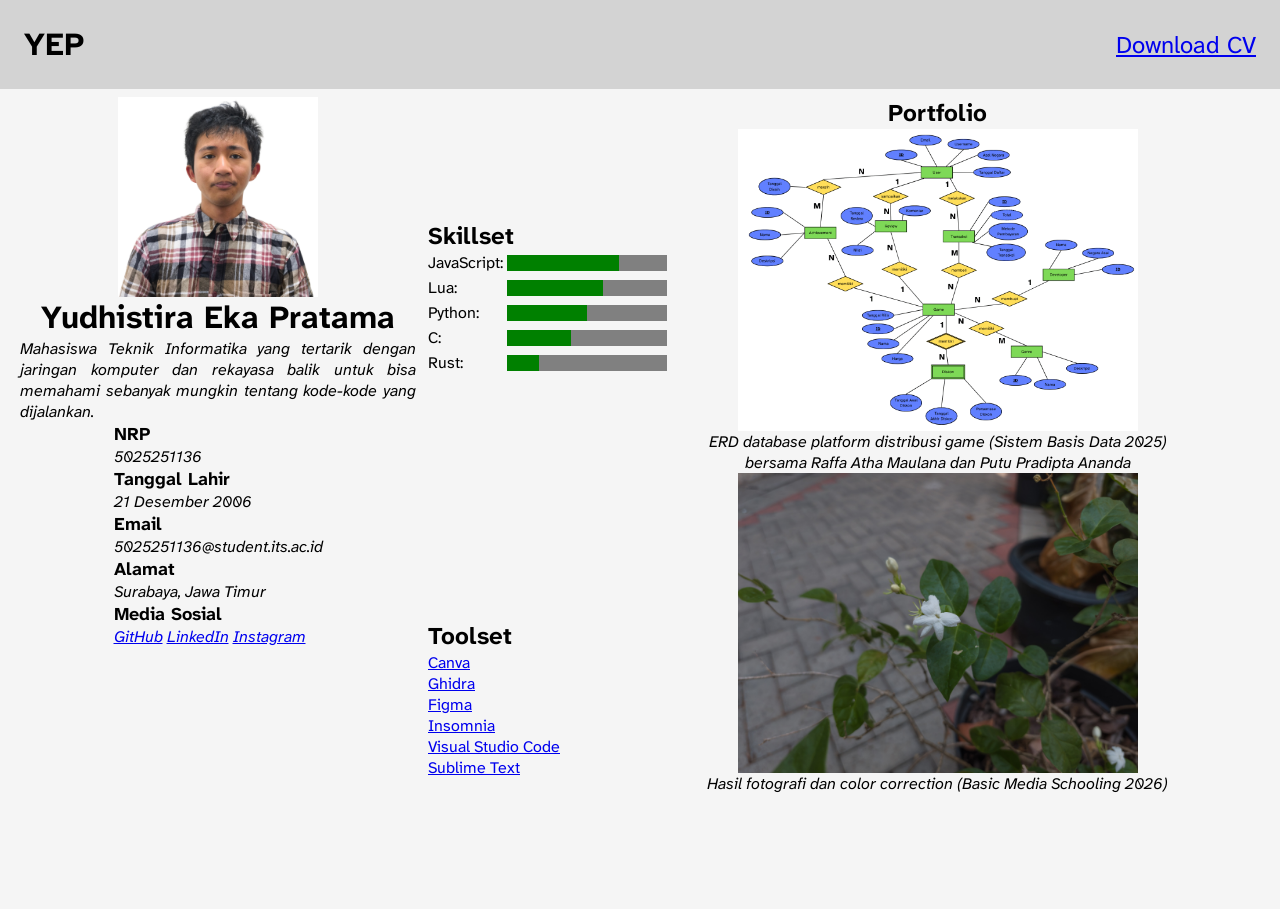
<file: week1/index.html>
<!doctype html>
<html lang="id">
  <head>
    <meta charset="UTF-8" />
    <meta name="viewport" content="width=device-width, initial-scale=1.0" />
    <style>
    @import url('https://fonts.googleapis.com/css2?family=Atkinson+Hyperlegible+Next:ital,wght@0,200..800;1,200..800&family=Iosevka+Charon:ital,wght@0,300;0,400;0,500;0,700;1,300;1,400;1,500;1,700&display=swap');
    </style>
    <title>Portfolio Yudhit</title>
    <link rel="stylesheet" href="style.css">
  </head>
  <body>
    <nav class="navbar">
      <h1 class="logo">YEP</h1>
      <div class="nav-links">
        <a href="https://drive.google.com/file/d/1E0AyHYT4zVEIWOgiyfenYjt1VJEv4OD5/view">Download CV</a>
      </div>
    </nav>
    <div class="main-container">
      <div class="profile">
        <img src="pasfoto.png" width="200">
        <h1>Yudhistira Eka Pratama</h1>
        <i class="tagline">Mahasiswa Teknik Informatika yang tertarik dengan jaringan komputer dan rekayasa balik untuk bisa memahami sebanyak mungkin tentang kode-kode yang dijalankan.</i>
        <div class="desc-container">
            <p class="desc-key">NRP</p>
            <p class="desc-value">5025251136</p>
            <p class="desc-key">Tanggal Lahir</p>
            <p class="desc-value">21 Desember 2006</p>
            <p class="desc-key">Email</p>
            <p class="desc-value">5025251136@student.its.ac.id</p>
            <p class="desc-key">Alamat</p>
            <p class="desc-value">Surabaya, Jawa Timur</p>
            <p class="desc-key">Media Sosial</p>
            <div class="desc-value">
                <a href="https://github.com/Yep-Py">GitHub</a>
                <a href="https://www.linkedin.com/in/yudhistira-eka-pratama-982223378/">LinkedIn</a>
                <a href="https://www.instagram.com/yudhit_e_p/">Instagram</a>
            </div>
        </div>
      </div>
      <div class="sets-container">
        <div class="skillset-container">
            <h2>Skillset</h2>
            <div class="skillset-progress-container">
                <p>JavaScript: </p>
                <progress value="70" max="100">70%</progress>
                <p>Lua: </p>
                <progress value="60" max="100">60%</progress>
                <p>Python: </p>
                <progress value="50" max="100">50%</progress>
                <p>C: </p>
                <progress value="40" max="100">40%</progress>
                <p>Rust: </p>
                <progress value="20" max="100">20%</progress>
            </div>
        </div>
        <div class="toolset-container">
            <h2>Toolset</h2>
            <a href="https://www.canva.com/">Canva</a>
            <a href="https://github.com/nationalsecurityagency/ghidra">Ghidra</a>
            <a href="https://www.figma.com/">Figma</a>
            <a href="https://insomnia.rest/">Insomnia</a>
            <a href="https://code.visualstudio.com/">Visual Studio Code</a>
            <a href="https://www.sublimetext.com/">Sublime Text</a>
        </div>
      </div>
      <div class="portfolio-container">
        <h2>Portfolio</h2>
        <div class="portfolio-item">
            <img src="sbd_erd.png" width="400">
            <i>ERD database platform distribusi game (Sistem Basis Data 2025)</i>
            <i>bersama Raffa Atha Maulana dan Putu Pradipta Ananda</i>
        </div>
        <div class="portfolio-item">
            <img src="bms_fotografi.jpg" width="400">
            <i>Hasil fotografi dan color correction (Basic Media Schooling 2026)</i>
        </div>
      </div>
    </div>
  </body>
</html>
</file>
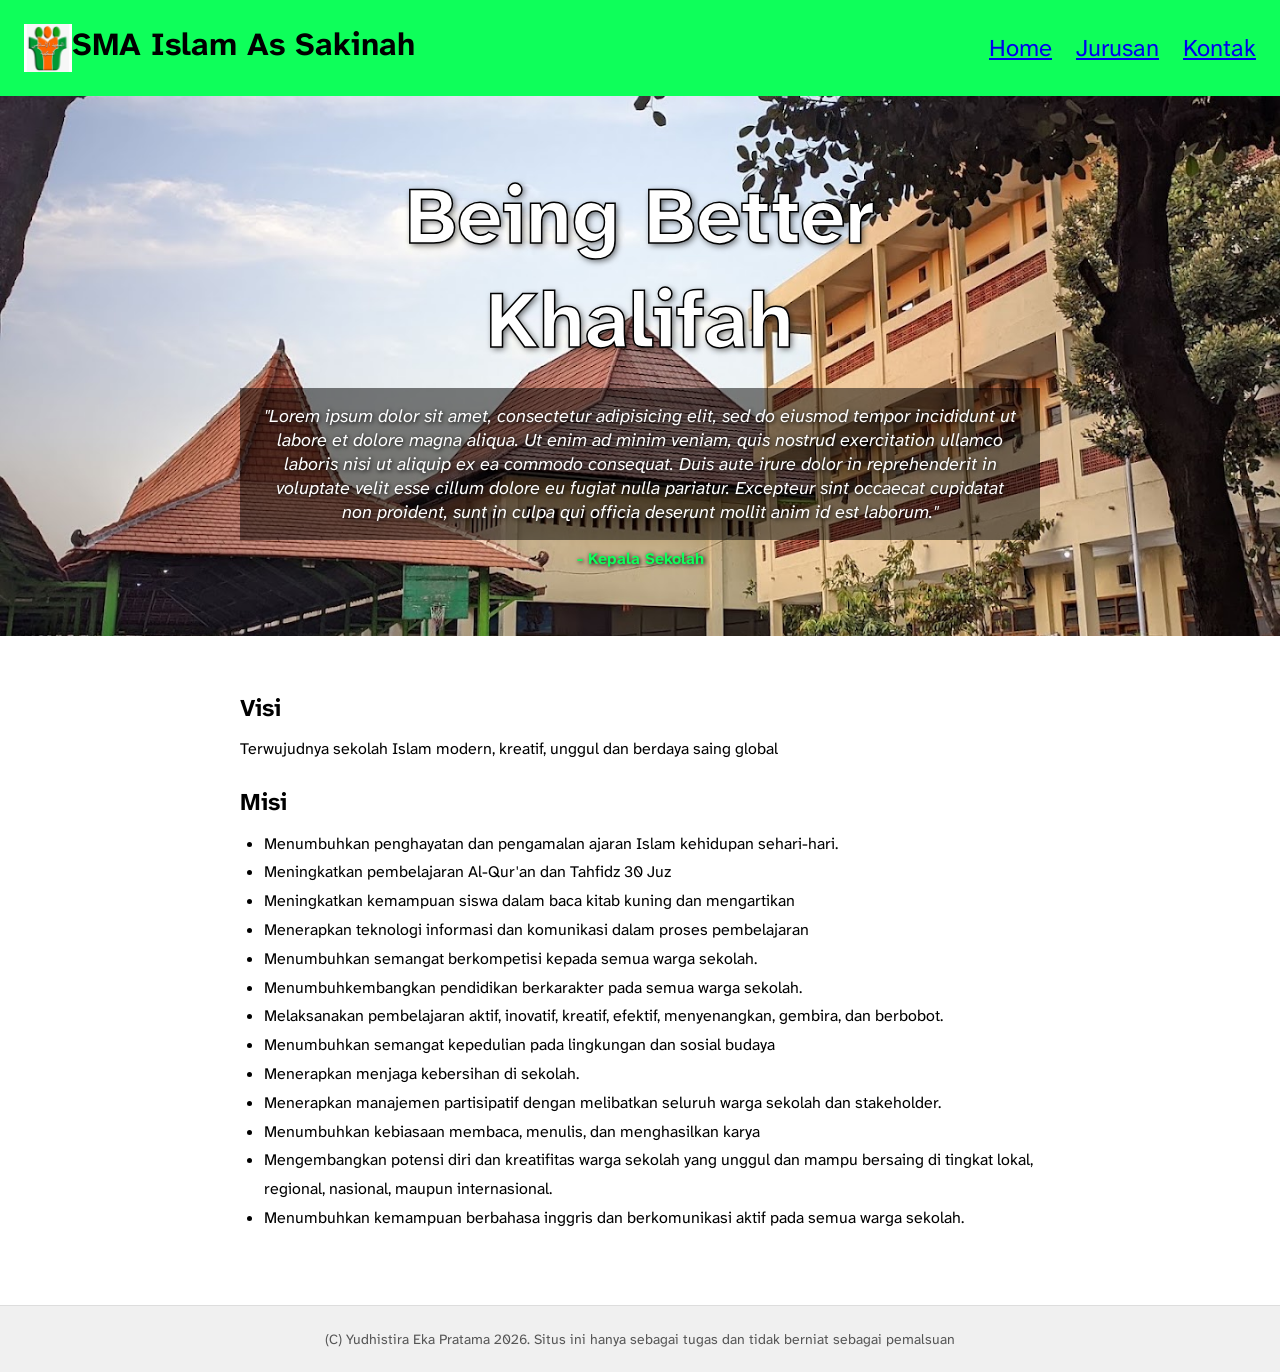
<file: week2/index.html>
<!doctype html>
<html lang="id">
  <head>
    <meta charset="UTF-8" />
    <meta name="viewport" content="width=device-width, initial-scale=1.0" />
    <link rel="stylesheet" href="css/style.css">
    <style>
      .hero {
        background-image: url('media/background.jpg');
        background-size: cover;
        background-position: center;
      }

      .hero-text {
        text-align: center;
        max-width: 800px;
        padding: 20px;
      }

      .hero-title {
        color: white;
        -webkit-text-stroke: 1.5px black;
        text-shadow: 2px 2px 6px rgba(0, 0, 0, 0.6);
      }

      .hero-greeting {
        color: white;
        font-size: 18px;
        font-style: italic;
        text-shadow: 1px 1px 4px black;
        margin-top: 16px;
        background-color: rgba(0, 0, 0, 0.5);
        padding: 16px 20px;
      }

      .hero-author {
        color: #0eff5a;
        font-weight: bold;
        font-size: 16px;
        text-shadow: 1px 1px 4px black;
        margin-top: 8px;
      }

      .container {
        padding: 32px 24px;
        max-width: 800px;
        margin: 0 auto;
      }

      .visi-misi h2 {
        margin-top: 24px;
        margin-bottom: 12px;
      }

      .visi-misi p {
        line-height: 1.6;
        margin-bottom: 24px;
      }

      .visi-misi ul {
        padding-left: 24px;
        line-height: 1.8;
      }
    </style>
    <title>SMA Islam As Sakinah</title>
  </head>
  <body>
    <nav class="navbar">
      <div class="nav-logo">
        <img width="48" src="media/logo.jpg"/>
        <h1 class="logo">SMA Islam As Sakinah</h1>
      </div>
      <div class="nav-links">
        <a href="index.html">Home</a>
        <a href="jurusan.html">Jurusan</a>
        <a href="kontak.html">Kontak</a>
      </div>
    </nav>
    <div class="hero">
      <div class="hero-text">
        <h1 class="hero-title">Being Better Khalifah</h1>
        <p class="hero-greeting">"Lorem ipsum dolor sit amet, consectetur adipisicing elit, sed do eiusmod tempor incididunt ut labore et dolore magna aliqua. Ut enim ad minim veniam, quis nostrud exercitation ullamco laboris nisi ut aliquip ex ea commodo consequat. Duis aute irure dolor in reprehenderit in voluptate velit esse cillum dolore eu fugiat nulla pariatur. Excepteur sint occaecat cupidatat non proident, sunt in culpa qui officia deserunt mollit anim id est laborum."</p>
        <p class="hero-author">- Kepala Sekolah</p>
      </div>
    </div>
    <div class="container">
      <section class="visi-misi">
        <h2>Visi</h2>
        <p>Terwujudnya sekolah Islam modern, kreatif, unggul dan berdaya saing global</p>

        <h2>Misi</h2>
        <ul>
          <li>Menumbuhkan penghayatan dan pengamalan ajaran Islam kehidupan sehari-hari.</li>
          <li>Meningkatkan pembelajaran Al-Qur'an dan Tahfidz 30 Juz</li>
          <li>Meningkatkan kemampuan siswa dalam baca kitab kuning dan mengartikan</li>
          <li>Menerapkan teknologi informasi dan komunikasi dalam proses pembelajaran</li>
          <li>Menumbuhkan semangat berkompetisi kepada semua warga sekolah.</li>
          <li>Menumbuhkembangkan pendidikan berkarakter pada semua warga sekolah.</li>
          <li>Melaksanakan pembelajaran aktif, inovatif, kreatif, efektif, menyenangkan, gembira, dan berbobot.</li>
          <li>Menumbuhkan semangat kepedulian pada lingkungan dan sosial budaya</li>
          <li>Menerapkan menjaga kebersihan di sekolah.</li>
          <li>Menerapkan manajemen partisipatif dengan melibatkan seluruh warga sekolah dan stakeholder.</li>
          <li>Menumbuhkan kebiasaan membaca, menulis, dan menghasilkan karya</li>
          <li>Mengembangkan potensi diri dan kreatifitas warga sekolah yang unggul dan mampu bersaing di tingkat lokal, regional, nasional, maupun internasional.</li>
          <li>Menumbuhkan kemampuan berbahasa inggris dan berkomunikasi aktif pada semua warga sekolah.</li>
        </ul>
      </section>
    </div>
    <footer>
      <p>(C) Yudhistira Eka Pratama 2026. Situs ini hanya sebagai tugas dan tidak berniat sebagai pemalsuan</p>
    </footer>
  </body>
</html>
</file>
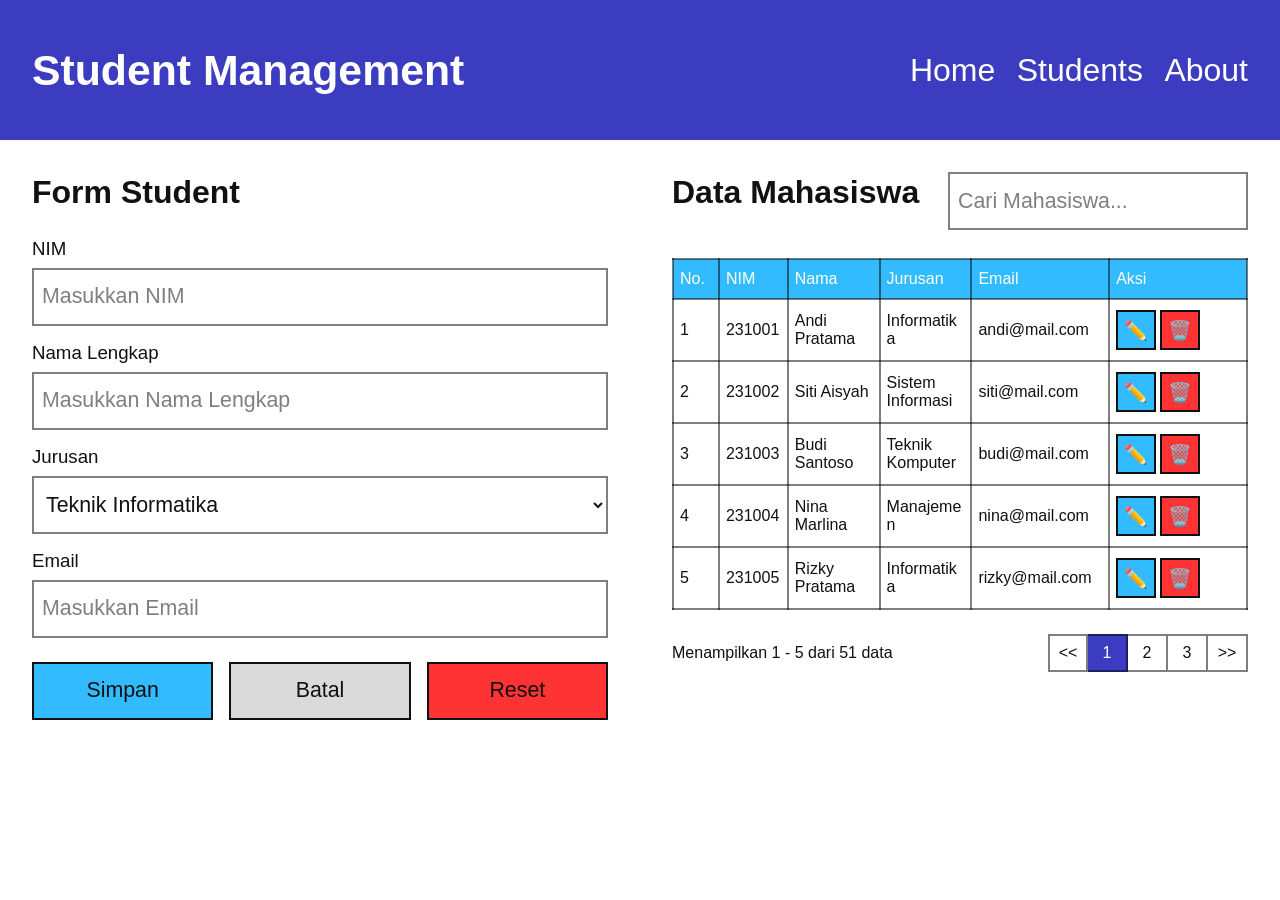
<file: week5/index.html>
<!doctype html>
<html lang="id">
  <head>
    <meta charset="utf-8" />
    <meta name="viewport" content="width=device-width, initial-scale=1" />
    <meta name="theme-color" content="#3c3cc0" />
    <title>Student Management</title>
    <link rel="stylesheet" href="styles.css" />
  </head>
  <body>
    <header class="site-header">
      <a class="brand" href="#home">Student Management</a>
      <nav>
        <a href="#home">Home</a>
        <a href="#students">Students</a>
        <a href="#about">About</a>
      </nav>
    </header>

    <main class="workspace" id="home">
      <section class="student-form">
        <h1 id="form-title">Form Student</h1>
        <form action="#students" method="get">
          <label>
            <span>NIM</span>
            <input name="nim" placeholder="Masukkan NIM" />
          </label>
          <label>
            <span>Nama Lengkap</span>
            <input name="nama" placeholder="Masukkan Nama Lengkap" />
          </label>
          <label>
            <span>Jurusan</span>
            <select name="jurusan">
              <option>Teknik Informatika</option>
              <option>Sistem Informasi</option>
              <option>Teknik Komputer</option>
              <option>Manajemen</option>
            </select>
          </label>
          <label>
            <span>Email</span>
            <input name="email" type="email" placeholder="Masukkan Email" />
          </label>
          <div class="form-actions">
            <button class="button button-save" type="submit">Simpan</button>
            <button class="button button-cancel" type="reset">Batal</button>
            <button class="button button-reset" type="reset">Reset</button>
          </div>
        </form>
      </section>

      <section class="student-list" id="students">
        <div class="list-heading">
          <h2 id="list-title">Data Mahasiswa</h2>
          <input class="search" type="search" placeholder="Cari Mahasiswa..." />
        </div>
        <div class="table-scroll">
          <table>
            <thead>
              <tr><th>No.</th><th>NIM</th><th>Nama</th><th>Jurusan</th><th>Email</th><th>Aksi</th></tr>
            </thead>
            <tbody>
              <tr><td>1</td><td>231001</td><td>Andi Pratama</td><td>Informatika</td><td>andi@mail.com</td><td class="actions"><button>✏️</button><button>🗑️</button></td></tr>
              <tr><td>2</td><td>231002</td><td>Siti Aisyah</td><td>Sistem Informasi</td><td>siti@mail.com</td><td class="actions"><button>✏️</button><button>🗑️</button></td></tr>
              <tr><td>3</td><td>231003</td><td>Budi Santoso</td><td>Teknik Komputer</td><td>budi@mail.com</td><td class="actions"><button>✏️</button><button>🗑️</button></td></tr>
              <tr><td>4</td><td>231004</td><td>Nina Marlina</td><td>Manajemen</td><td>nina@mail.com</td><td class="actions"><button>✏️</button><button>🗑️</button></td></tr>
              <tr><td>5</td><td>231005</td><td>Rizky Pratama</td><td>Informatika</td><td>rizky@mail.com</td><td class="actions"><button>✏️</button><button>🗑️</button></td></tr>
            </tbody>
          </table>
        </div>
        <div class="pagination">
          <p>Menampilkan 1 - 5 dari 51 data</p>
          <nav>
            <a href="#students">&lt;&lt;</a>
            <a class="current" href="#students">1</a>
            <a href="#students">2</a>
            <a href="#students">3</a>
            <a href="#students">&gt;&gt;</a>
          </nav>
        </div>
      </section>
    </main>
  </body>
</html>
</file>
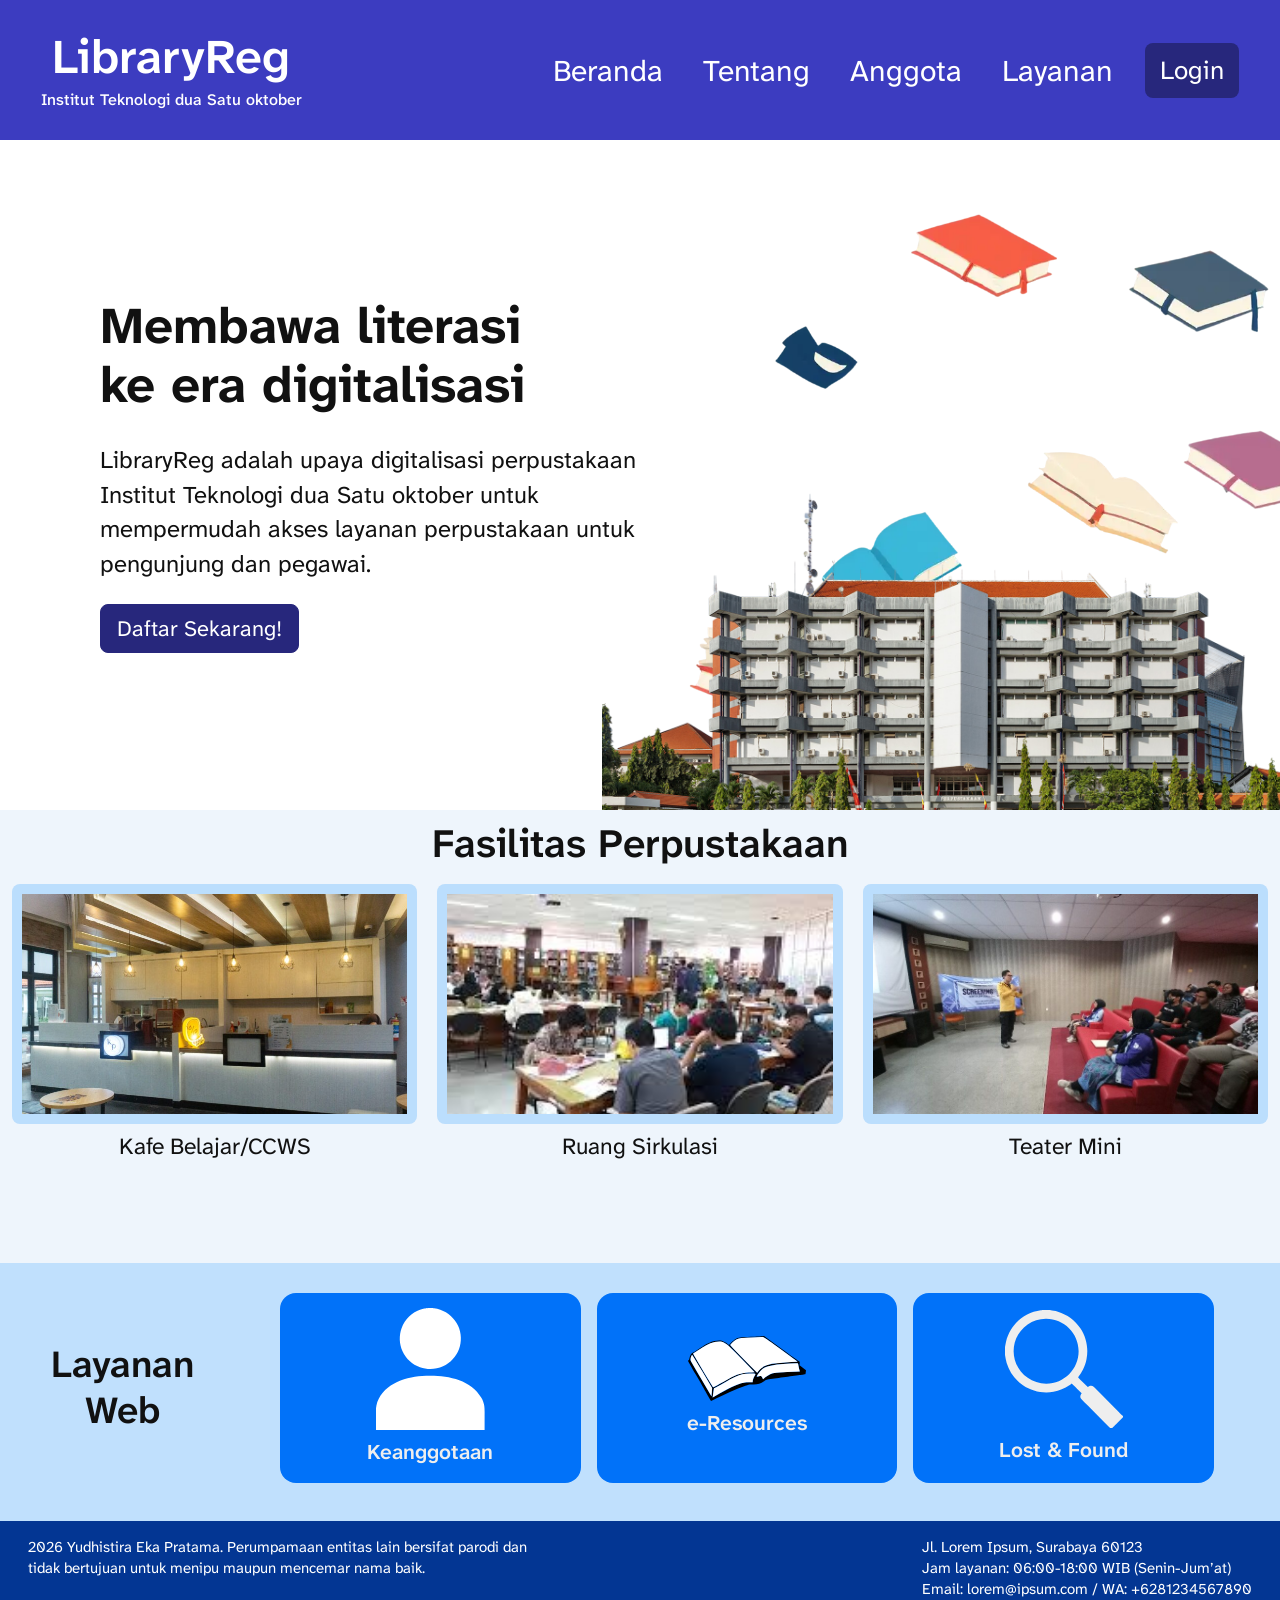
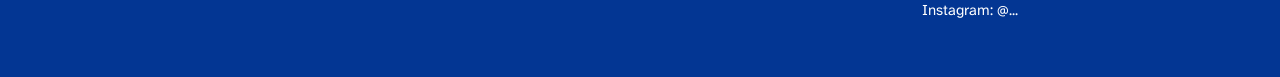
<file: week8/index.html>
<!doctype html>
<html lang="id">
  <head>
    <meta charset="utf-8">
    <meta name="viewport" content="width=device-width, initial-scale=1">
    <title>LibraryReg</title>
    <link rel="preconnect" href="https://fonts.googleapis.com">
    <link rel="preconnect" href="https://fonts.gstatic.com" crossorigin>
    <link href="https://fonts.googleapis.com/css2?family=Atkinson+Hyperlegible+Next:wght@400;500;600;700&display=swap" rel="stylesheet">
    <link href="https://cdn.jsdelivr.net/npm/bootstrap@5.3.3/dist/css/bootstrap.min.css" rel="stylesheet">
    <link href="styles.css" rel="stylesheet">
  </head>
  <body>
    <header class="site-header">
      <nav class="navbar navbar-expand-lg navbar-dark container-fluid site-nav">
        <a class="navbar-brand brand" href="index.html">
          <span>LibraryReg</span>
          <small>Institut Teknologi dua Satu oktober</small>
        </a>
        <button
          class="navbar-toggler"
          type="button"
          data-bs-toggle="collapse"
          data-bs-target="#mainNav"
        >
          <span class="navbar-toggler-icon"></span>
        </button>
        <div class="collapse navbar-collapse justify-content-end" id="mainNav">
          <div class="navbar-nav align-items-lg-center gap-lg-4">
            <a class="nav-link" href="index.html">Beranda</a>
            <a class="nav-link" href="#tentang">Tentang</a>
            <a class="nav-link" href="membership.html">Anggota</a>
            <a class="nav-link" href="#layanan">Layanan</a>
            <a class="btn btn-login" href="login.html">Login</a>
          </div>
        </div>
      </nav>
    </header>

    <main>
      <section class="hero" id="tentang">
        <img class="hero-books" src="assets/hero-books.png">
        <div class="hero-copy">
          <h1>
            Membawa literasi<br class="d-none d-md-block">
            ke era digitalisasi
          </h1>
          <p>
            LibraryReg adalah upaya digitalisasi perpustakaan Institut Teknologi dua Satu oktober
            untuk mempermudah akses layanan perpustakaan untuk pengunjung dan pegawai.
          </p>
          <a class="btn btn-primary-deep" href="register.html">Daftar Sekarang!</a>
        </div>
        <img class="hero-library" src="assets/hero-library.png">
      </section>

      <section class="facilities-section">
        <div class="container-fluid content-width">
          <h2 id="facilities-title">Fasilitas Perpustakaan</h2>
          <div class="row g-3 facility-row">
            <div class="col-md-4">
              <figure class="facility-card">
                <img src="assets/facility-cafe.png">
                <figcaption>Kafe Belajar/CCWS</figcaption>
              </figure>
            </div>
            <div class="col-md-4">
              <figure class="facility-card">
                <img src="assets/facility-circulation.png">
                <figcaption>Ruang Sirkulasi</figcaption>
              </figure>
            </div>
            <div class="col-md-4">
              <figure class="facility-card">
                <img src="assets/facility-theater.png">
                <figcaption>Teater Mini</figcaption>
              </figure>
            </div>
          </div>
        </div>
      </section>

      <section class="services-section" id="layanan">
        <div class="container-fluid content-width services-layout">
          <h2 id="services-title">
            Layanan<br>
            Web
          </h2>
          <div class="row g-3 service-cards">
            <div class="col-4">
              <a class="service-card" href="membership.html">
                <img src="assets/icon-membership.svg">
                <span>Keanggotaan</span>
              </a>
            </div>
            <div class="col-4">
              <a class="service-card" href="#layanan">
                <img src="assets/icon-eresources.svg">
                <span>e-Resources</span>
              </a>
            </div>
            <div class="col-4">
              <a class="service-card" href="#layanan">
                <img src="assets/icon-lost-found.svg">
                <span>Lost &amp; Found</span>
              </a>
            </div>
          </div>
        </div>
      </section>
    </main>

    <footer class="site-footer">
      <div class="container-fluid footer-content">
        <p>
          2026 Yudhistira Eka Pratama. Perumpamaan entitas lain bersifat parodi dan tidak bertujuan
          untuk menipu maupun mencemar nama baik.
        </p>
        <address>
          Jl. Lorem Ipsum, Surabaya 60123<br>
          Jam layanan: 06:00-18:00 WIB (Senin-Jum’at)<br>
          Email: lorem@ipsum.com / WA: +6281234567890<br>
          Instagram: @...
        </address>
      </div>
    </footer>

    <script src="https://cdn.jsdelivr.net/npm/bootstrap@5.3.3/dist/js/bootstrap.bundle.min.js"></script>
  </body>
</html>
</file>
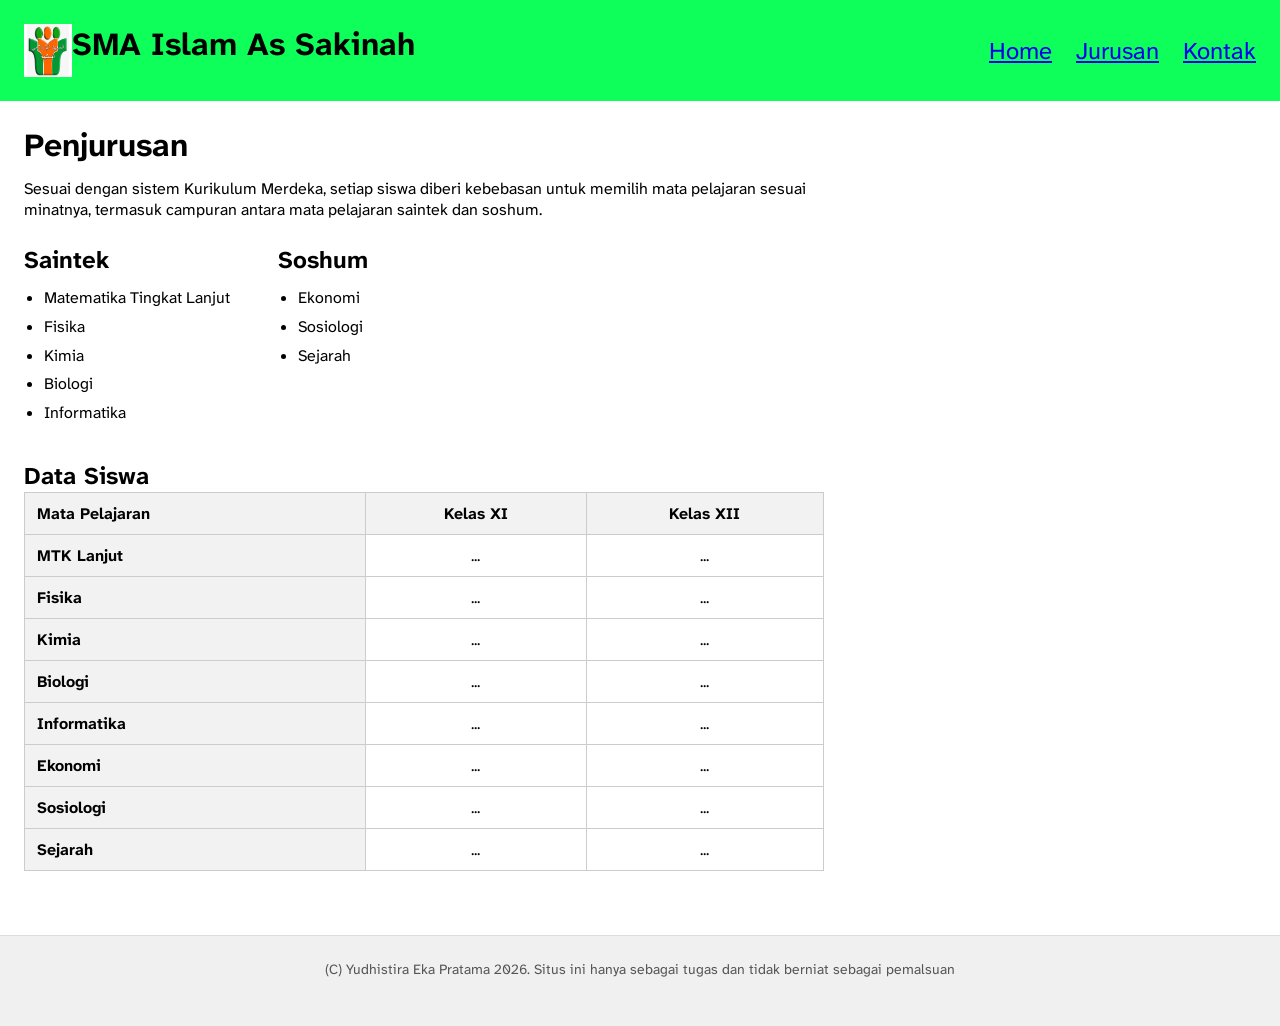
<file: week2/jurusan.html>
<!doctype html>
<html lang="id">
  <head>
    <meta charset="UTF-8" />
    <meta name="viewport" content="width=device-width, initial-scale=1.0" />
    <link rel="stylesheet" href="css/style.css">
    <style>
      .container {
          padding: 24px;
          max-width: 800px;
      }

      h1 {
          margin-bottom: 12px;
      }

      p {
          margin-bottom: 24px;
      }

      .jurusan {
          display: flex;
          gap: 48px;
          margin-bottom: 32px;
      }

      .jurusan-item h2 {
          margin-bottom: 8px;
      }

      ul {
          padding-left: 20px;
          line-height: 1.8;
      }

      table {
          width: 100%;
          border-collapse: collapse;
      }

      th, td {
          border: 1px solid #ccc;
          padding: 10px 12px;
          text-align: left;
      }

      th {
          background-color: #f2f2f2;
      }

      td:not(:first-child), th:not(:first-child) {
          text-align: center;
      }
    </style>
    <title>Jurusan - SMA Islam As Sakinah</title>
  </head>
  <body>
    <nav class="navbar">
      <div class="nav-logo">
        <img width="48" src="media/logo.jpg"/>
        <h1 class="logo">SMA Islam As Sakinah</h1>
      </div>
      <div class="nav-links">
        <a href="index.html">Home</a>
        <a href="jurusan.html">Jurusan</a>
        <a href="kontak.html">Kontak</a>
      </div>
    </nav>
    <div class="container">
      <h1>Penjurusan</h1>
      <p>Sesuai dengan sistem Kurikulum Merdeka, setiap siswa diberi kebebasan untuk memilih mata pelajaran sesuai minatnya, termasuk campuran antara mata pelajaran saintek dan soshum.</p>
      <div class="jurusan">
        <div class="jurusan-item">
          <h2>Saintek</h2>
          <ul>
            <li>Matematika Tingkat Lanjut</li>
            <li>Fisika</li>
            <li>Kimia</li>
            <li>Biologi</li>
            <li>Informatika</li>
          </ul>
        </div>
        <div class="jurusan-item">
          <h2>Soshum</h2>
          <ul>
            <li>Ekonomi</li>
            <li>Sosiologi</li>
            <li>Sejarah</li>
          </ul>
        </div>
      </div>
      <h2>Data Siswa</h2>
      <table>
        <thead>
          <tr>
            <th scope="col">Mata Pelajaran</th>
            <th scope="col">Kelas XI</th>
            <th scope="col">Kelas XII</th>
          </tr>
        </thead>
        <tbody>
          <tr>
            <th scope="row">MTK Lanjut</th>
            <td>...</td>
            <td>...</td>
          </tr>
          <tr>
            <th scope="row">Fisika</th>
            <td>...</td>
            <td>...</td>
          </tr>
          <tr>
            <th scope="row">Kimia</th>
            <td>...</td>
            <td>...</td>
          </tr>
          <tr>
            <th scope="row">Biologi</th>
            <td>...</td>
            <td>...</td>
          </tr>
          <tr>
            <th scope="row">Informatika</th>
            <td>...</td>
            <td>...</td>
          </tr>
          <tr>
            <th scope="row">Ekonomi</th>
            <td>...</td>
            <td>...</td>
          </tr>
          <tr>
            <th scope="row">Sosiologi</th>
            <td>...</td>
            <td>...</td>
          </tr>
          <tr>
            <th scope="row">Sejarah</th>
            <td>...</td>
            <td>...</td>
          </tr>
        </tbody>
      </table>
    </div>
    <footer>
      <p>(C) Yudhistira Eka Pratama 2026. Situs ini hanya sebagai tugas dan tidak berniat sebagai pemalsuan</p>
    </footer>
  </body>
</html>
</file>
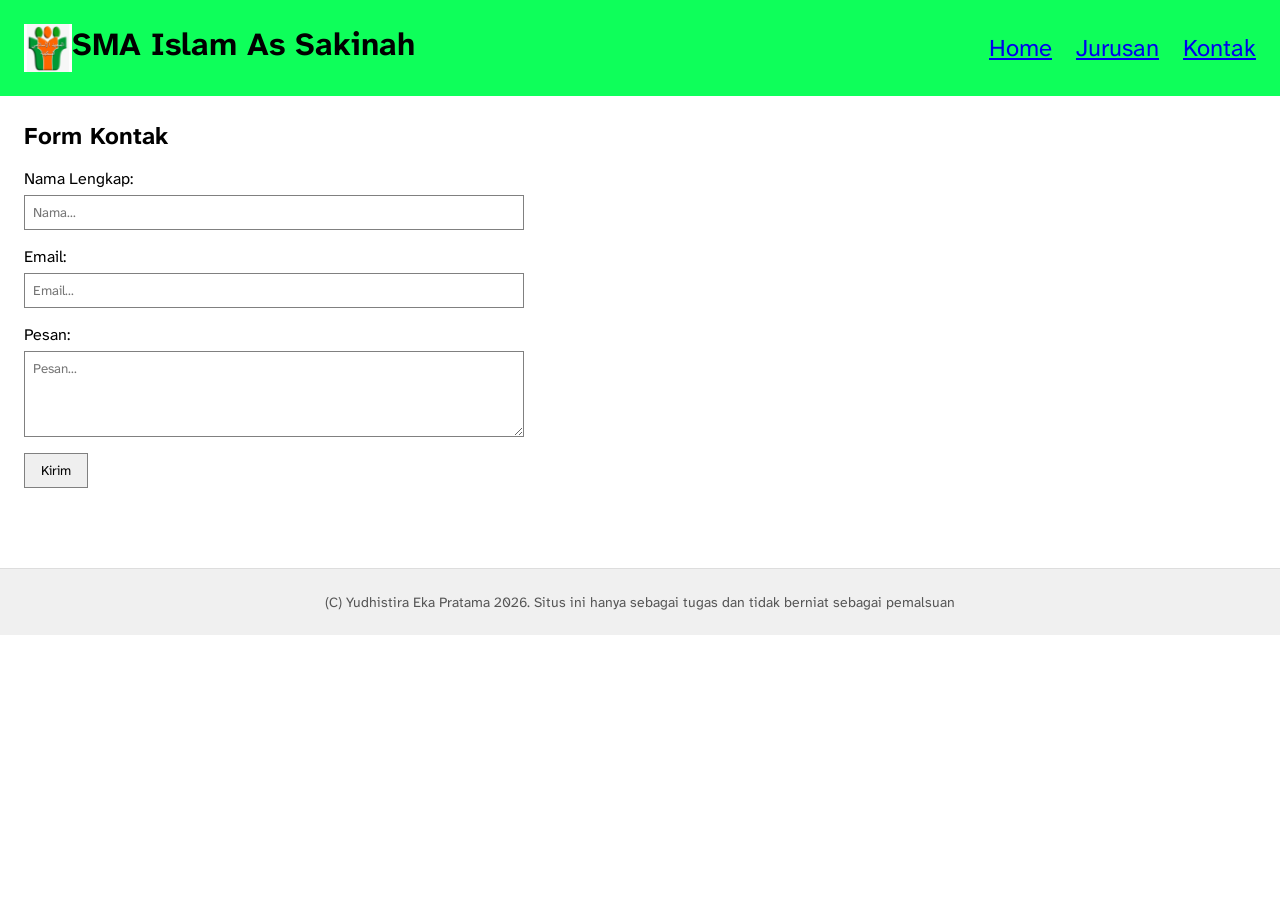
<file: week2/kontak.html>
<!doctype html>
<html lang="id">
  <head>
    <meta charset="UTF-8" />
    <meta name="viewport" content="width=device-width, initial-scale=1.0" />
    <link rel="stylesheet" href="css/style.css">
    <style>
    .container {
        padding: 24px;
        max-width: 500px;
    }

    h2 {
        margin-bottom: 16px;
    }

    .form-field {
        display: flex;
        flex-direction: column;
        gap: 6px;
        margin-bottom: 16px;
    }

    input, textarea, button {
        border: 1px solid grey;
        padding: 8px;
    }

    button {
        width: fit-content;
        padding: 8px 16px;
        cursor: pointer;
        background-color: #efefef;
    }
    </style>
    <title>Kontak - SMA Islam As Sakinah</title>
  </head>
  <body>
    <nav class="navbar">
      <div class="nav-logo">
        <img width="48" src="media/logo.jpg"/>
        <h1 class="logo">SMA Islam As Sakinah</h1>
      </div>
      <div class="nav-links">
        <a href="index.html">Home</a>
        <a href="jurusan.html">Jurusan</a>
        <a href="kontak.html">Kontak</a>
      </div>
    </nav>
    <div class="container">
      <h2>Form Kontak</h2>
      <form action="" method="get" class="contact-form">
        <div class="form-field">
          <label for="name">Nama Lengkap: </label>
          <input type="text" name="name" id="name" required placeholder="Nama..." />
        </div>
        <div class="form-field">
          <label for="email">Email: </label>
          <input type="email" name="email" id="email" required placeholder="Email..." />
        </div>
        <div class="form-field">
          <label for="message">Pesan: </label>
          <textarea id="message" name="message" rows="4" cols="50" placeholder="Pesan..."></textarea>
        </div>
        <div class="form-field">
          <button type="submit">Kirim</button>
        </div>
      </form>
    </div>
    <footer>
      <p>(C) Yudhistira Eka Pratama 2026. Situs ini hanya sebagai tugas dan tidak berniat sebagai pemalsuan</p>
    </footer>
  </body>
</html>
</file>
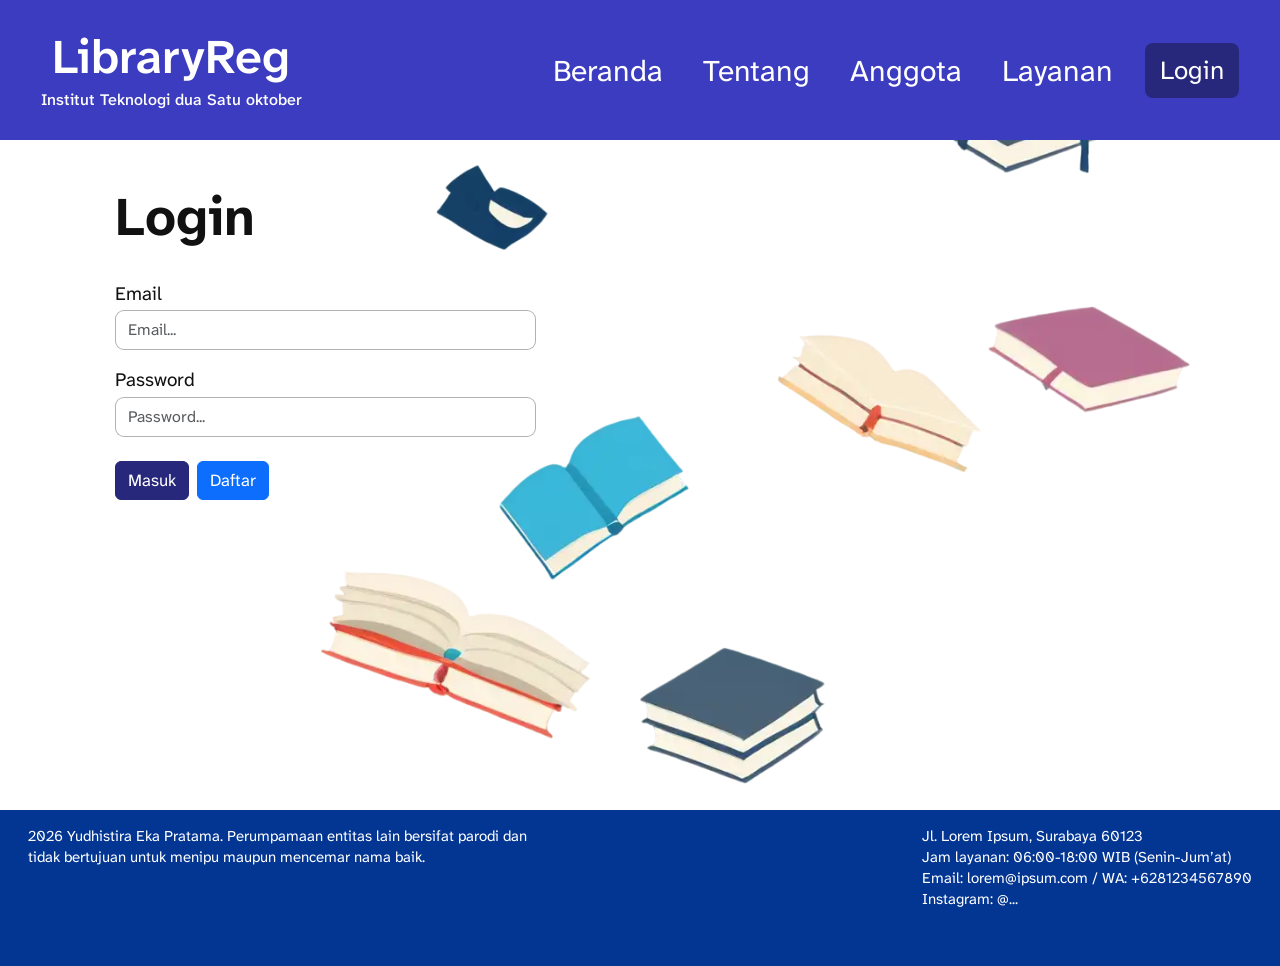
<file: week8/login.html>
<!doctype html>
<html lang="id">
  <head>
    <meta charset="utf-8">
    <meta name="viewport" content="width=device-width, initial-scale=1">
    <title>LibraryReg</title>
    <link rel="preconnect" href="https://fonts.googleapis.com">
    <link rel="preconnect" href="https://fonts.gstatic.com" crossorigin>
    <link href="https://fonts.googleapis.com/css2?family=Atkinson+Hyperlegible+Next:wght@400;500;600;700&display=swap" rel="stylesheet">
    <link href="https://cdn.jsdelivr.net/npm/bootstrap@5.3.3/dist/css/bootstrap.min.css" rel="stylesheet">
    <link href="styles.css" rel="stylesheet">
  </head>
  <body>
    <header class="site-header">
      <nav class="navbar navbar-expand-lg navbar-dark container-fluid site-nav">
        <a class="navbar-brand brand" href="index.html">
          <span>LibraryReg</span>
          <small>Institut Teknologi dua Satu oktober</small>
        </a>
        <button
          class="navbar-toggler"
          type="button"
          data-bs-toggle="collapse"
          data-bs-target="#mainNav"
        >
          <span class="navbar-toggler-icon"></span>
        </button>
        <div class="collapse navbar-collapse justify-content-end" id="mainNav">
          <div class="navbar-nav align-items-lg-center gap-lg-4">
            <a class="nav-link" href="index.html">Beranda</a>
            <a class="nav-link" href="index.html#tentang">Tentang</a>
            <a class="nav-link" href="membership.html">Anggota</a>
            <a class="nav-link" href="index.html#layanan">Layanan</a>
            <a class="btn btn-login" href="login.html">Login</a>
          </div>
        </div>
      </nav>
    </header>
    <main class="form-page login-page">
      <img class="form-decoration" src="assets/hero-books.png">
      <section class="form-panel login-panel">
        <h1 id="page-title">Login</h1>
        <form data-login-form>
          <div class="mb-3">
            <label class="form-label" for="email">Email</label>
            <input
              class="form-control"
              id="email"
              name="email"
              type="email"
              placeholder="Email..."
              required
            >
          </div>
          <div class="mb-4">
            <label class="form-label" for="password">Password</label>
            <input
              class="form-control"
              id="password"
              name="password"
              type="password"
              placeholder="Password..."
              required
            >
          </div>
          <div class="d-flex gap-2">
            <button class="btn btn-primary-deep" type="submit">Masuk</button>
            <a class="btn btn-primary" href="register.html">Daftar</a>
          </div>
        </form>
      </section>
    </main>
    <footer class="site-footer">
      <div class="container-fluid footer-content">
        <p>
          2026 Yudhistira Eka Pratama. Perumpamaan entitas lain bersifat parodi dan tidak bertujuan
          untuk menipu maupun mencemar nama baik.
        </p>
        <address>
          Jl. Lorem Ipsum, Surabaya 60123<br>
          Jam layanan: 06:00-18:00 WIB (Senin-Jum’at)<br>
          Email: lorem@ipsum.com / WA: +6281234567890<br>
          Instagram: @...
        </address>
      </div>
    </footer>

    <script src="https://cdn.jsdelivr.net/npm/bootstrap@5.3.3/dist/js/bootstrap.bundle.min.js"></script>
    <script src="script.js"></script>
  </body>
</html>
</file>
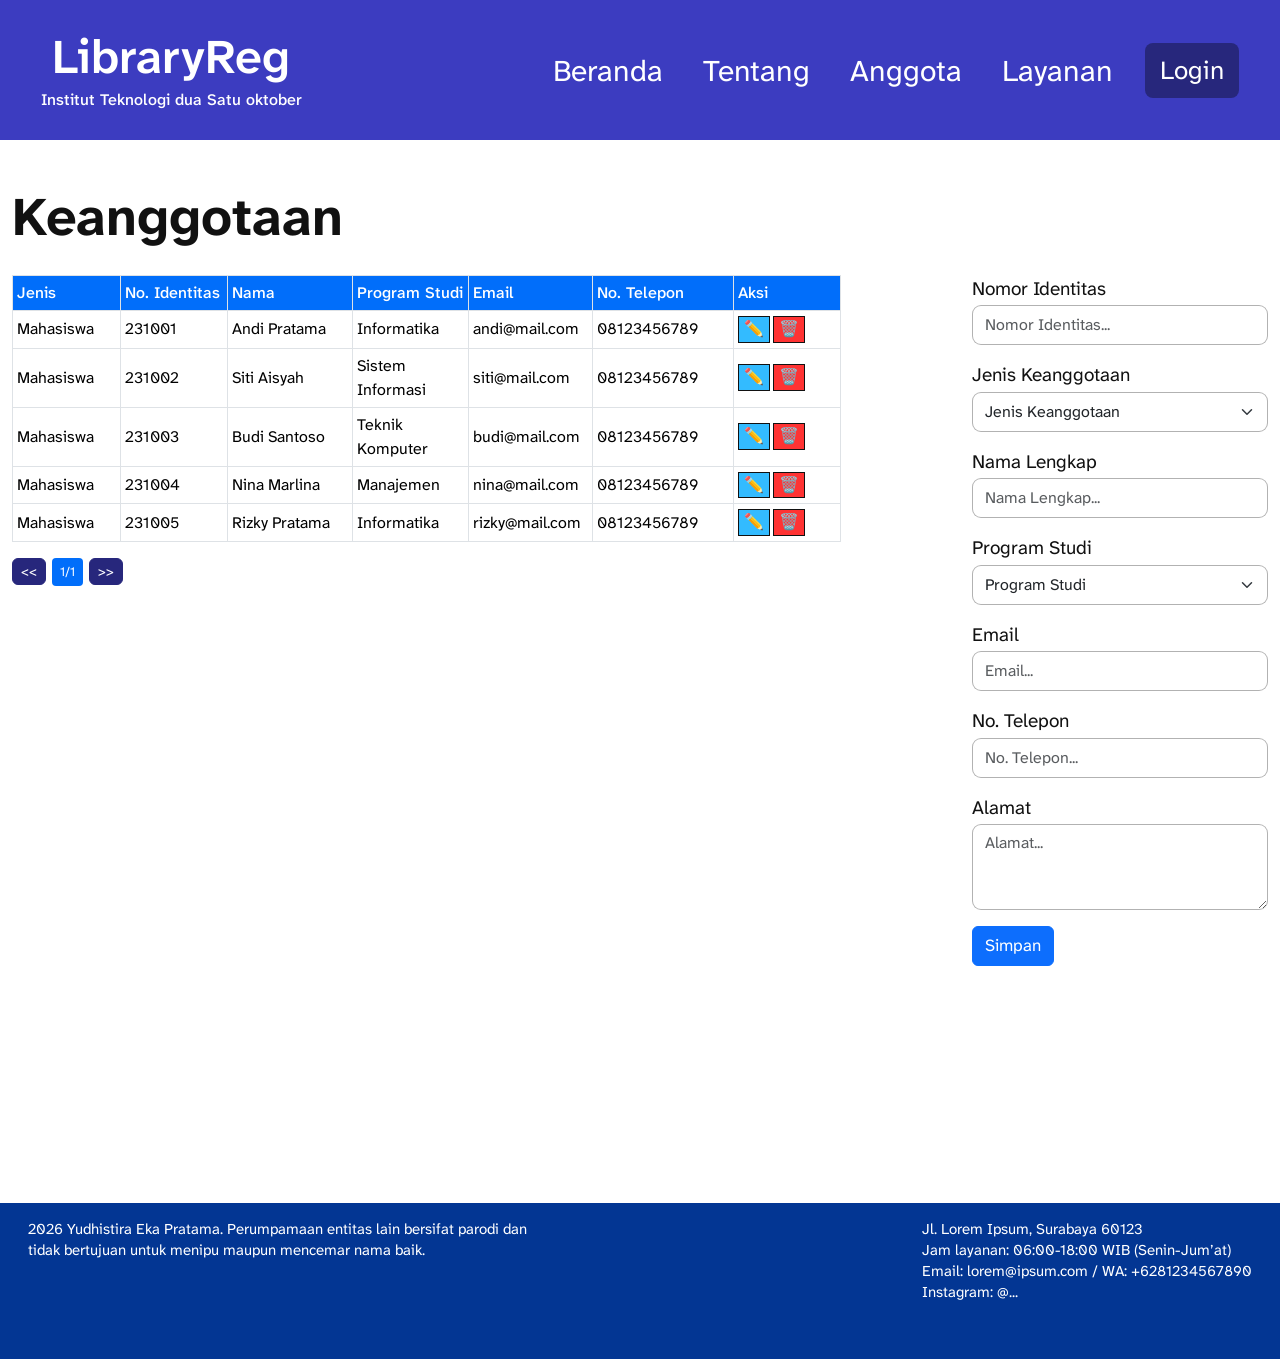
<file: week8/membership.html>
<!doctype html>
<html lang="id">
  <head>
    <meta charset="utf-8">
    <meta name="viewport" content="width=device-width, initial-scale=1">
    <title>LibraryReg</title>
    <link rel="preconnect" href="https://fonts.googleapis.com">
    <link rel="preconnect" href="https://fonts.gstatic.com" crossorigin>
    <link href="https://fonts.googleapis.com/css2?family=Atkinson+Hyperlegible+Next:wght@400;500;600;700&display=swap" rel="stylesheet">
    <link href="https://cdn.jsdelivr.net/npm/bootstrap@5.3.3/dist/css/bootstrap.min.css" rel="stylesheet">
    <link href="styles.css" rel="stylesheet">
  </head>
  <body>
    <header class="site-header">
      <nav class="navbar navbar-expand-lg navbar-dark container-fluid site-nav">
        <a class="navbar-brand brand" href="index.html">
          <span>LibraryReg</span>
          <small>Institut Teknologi dua Satu oktober</small>
        </a>
        <button
          class="navbar-toggler"
          type="button"
          data-bs-toggle="collapse"
          data-bs-target="#mainNav"
        >
          <span class="navbar-toggler-icon"></span>
        </button>
        <div class="collapse navbar-collapse justify-content-end" id="mainNav">
          <div class="navbar-nav align-items-lg-center gap-lg-4">
            <a class="nav-link" href="index.html">Beranda</a>
            <a class="nav-link" href="index.html#tentang">Tentang</a>
            <a class="nav-link" href="membership.html">Anggota</a>
            <a class="nav-link" href="index.html#layanan">Layanan</a>
            <a class="btn btn-login" href="login.html">Login</a>
          </div>
        </div>
      </nav>
    </header>
    <main class="membership-page">
      <div class="container-fluid content-width">
        <h1>Keanggotaan</h1>
        <div class="row g-4 membership-layout">
          <section class="col-xl-8">
            <div class="table-responsive">
              <table class="table table-bordered table-sm member-table">
                <thead>
                  <tr>
                    <th>Jenis</th>
                    <th>No. Identitas</th>
                    <th>Nama</th>
                    <th>Program Studi</th>
                    <th>Email</th>
                    <th>No. Telepon</th>
                    <th>Aksi</th>
                  </tr>
                </thead>
                <tbody id="memberRows"></tbody>
              </table>
            </div>
            <nav class="pagination-controls">
              <button class="btn btn-primary-deep" type="button">&lt;&lt;</button>
              <span class="current-page">1/1</span>
              <button class="btn btn-primary-deep" type="button">&gt;&gt;</button>
            </nav>
          </section>
          <section class="col-xl-3 offset-xl-1">
            <form id="memberForm" data-member-form>
              <input type="hidden" name="originalIdentity">
              <div class="mb-3">
                <label class="form-label" for="memberIdentity">Nomor Identitas</label>
                <input
                  class="form-control"
                  id="memberIdentity"
                  name="identity"
                  placeholder="Nomor Identitas..."
                  required
                >
              </div>
              <div class="mb-3">
                <label class="form-label" for="memberType">Jenis Keanggotaan</label>
                <select class="form-select" id="memberType" name="type" required>
                  <option value="" selected disabled>Jenis Keanggotaan</option>
                  <option>Mahasiswa</option>
                  <option>Dosen</option>
                  <option>Tenaga Pendidikan</option>
                </select>
              </div>
              <div class="mb-3">
                <label class="form-label" for="memberName">Nama Lengkap</label>
                <input
                  class="form-control"
                  id="memberName"
                  name="name"
                  placeholder="Nama Lengkap..."
                  required
                >
              </div>
              <div class="mb-3">
                <label class="form-label" for="memberProgram">Program Studi</label>
                <select class="form-select" id="memberProgram" name="program" required>
                  <option value="" selected disabled>Program Studi</option>
                  <option>Informatika</option>
                  <option>Sistem Informasi</option>
                  <option>Teknik Komputer</option>
                  <option>Manajemen</option>
                </select>
              </div>
              <div class="mb-3">
                <label class="form-label" for="memberEmail">Email</label>
                <input
                  class="form-control"
                  id="memberEmail"
                  name="email"
                  type="email"
                  placeholder="Email..."
                  required
                >
              </div>
              <div class="mb-3">
                <label class="form-label" for="memberPhone">No. Telepon</label>
                <input
                  class="form-control"
                  id="memberPhone"
                  name="phone"
                  type="tel"
                  placeholder="No. Telepon..."
                  required
                >
              </div>
              <div class="mb-3">
                <label class="form-label" for="memberAddress">Alamat</label>
                <textarea
                  class="form-control"
                  id="memberAddress"
                  name="address"
                  rows="3"
                  placeholder="Alamat..."
                ></textarea>
              </div>
              <button class="btn btn-primary" type="submit">Simpan</button>
              <button class="btn btn-outline-secondary ms-2 d-none" type="button" data-cancel-edit>
                Batal
              </button>
            </form>
          </section>
        </div>
      </div>
    </main>
    <footer class="site-footer">
      <div class="container-fluid footer-content">
        <p>
          2026 Yudhistira Eka Pratama. Perumpamaan entitas lain bersifat parodi dan tidak bertujuan
          untuk menipu maupun mencemar nama baik.
        </p>
        <address>
          Jl. Lorem Ipsum, Surabaya 60123<br>
          Jam layanan: 06:00-18:00 WIB (Senin-Jum’at)<br>
          Email: lorem@ipsum.com / WA: +6281234567890<br>
          Instagram: @...
        </address>
      </div>
    </footer>

    <script src="https://cdn.jsdelivr.net/npm/bootstrap@5.3.3/dist/js/bootstrap.bundle.min.js"></script>
    <script src="script.js"></script>
  </body>
</html>
</file>
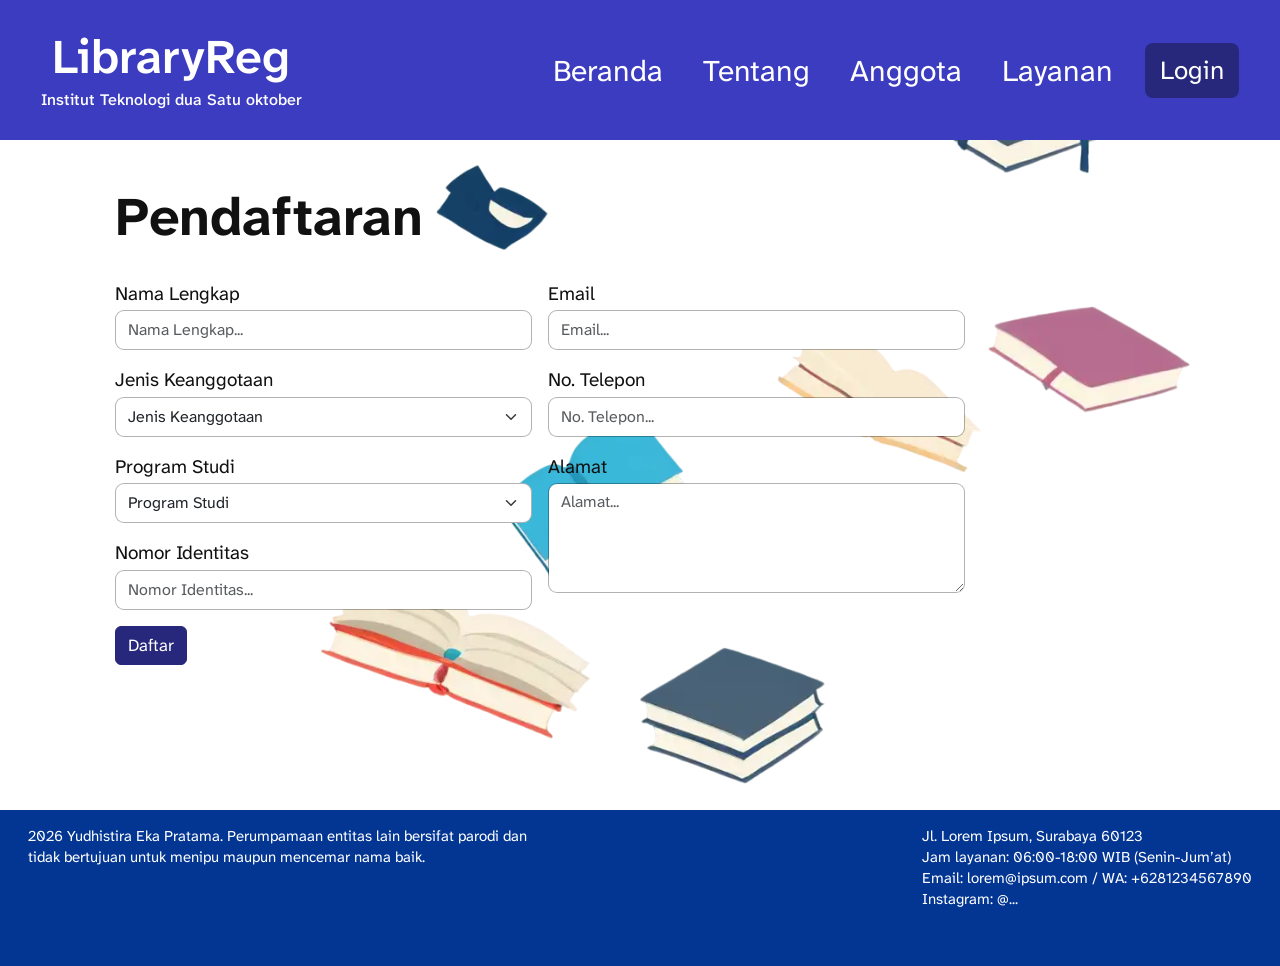
<file: week8/register.html>
<!doctype html>
<html lang="id">
  <head>
    <meta charset="utf-8">
    <meta name="viewport" content="width=device-width, initial-scale=1">
    <title>LibraryReg</title>
    <link rel="preconnect" href="https://fonts.googleapis.com">
    <link rel="preconnect" href="https://fonts.gstatic.com" crossorigin>
    <link href="https://fonts.googleapis.com/css2?family=Atkinson+Hyperlegible+Next:wght@400;500;600;700&display=swap" rel="stylesheet">
    <link href="https://cdn.jsdelivr.net/npm/bootstrap@5.3.3/dist/css/bootstrap.min.css" rel="stylesheet">
    <link href="styles.css" rel="stylesheet">
  </head>
  <body>
    <header class="site-header">
      <nav class="navbar navbar-expand-lg navbar-dark container-fluid site-nav">
        <a class="navbar-brand brand" href="index.html">
          <span>LibraryReg</span>
          <small>Institut Teknologi dua Satu oktober</small>
        </a>
        <button
          class="navbar-toggler"
          type="button"
          data-bs-toggle="collapse"
          data-bs-target="#mainNav"
        >
          <span class="navbar-toggler-icon"></span>
        </button>
        <div class="collapse navbar-collapse justify-content-end" id="mainNav">
          <div class="navbar-nav align-items-lg-center gap-lg-4">
            <a class="nav-link" href="index.html">Beranda</a>
            <a class="nav-link" href="index.html#tentang">Tentang</a>
            <a class="nav-link" href="membership.html">Anggota</a>
            <a class="nav-link" href="index.html#layanan">Layanan</a>
            <a class="btn btn-login" href="login.html">Login</a>
          </div>
        </div>
      </nav>
    </header>
    <main class="form-page register-page">
      <img class="form-decoration" src="assets/hero-books.png">
      <section class="form-panel register-panel">
        <h1 id="page-title">Pendaftaran</h1>
        <form data-register-form>
          <div class="row g-3">
            <div class="col-md-6">
              <div class="mb-3">
                <label class="form-label" for="fullName">Nama Lengkap</label>
                <input
                  class="form-control"
                  id="fullName"
                  name="name"
                  placeholder="Nama Lengkap..."
                  autocomplete="name"
                  required
                >
              </div>
              <div class="mb-3">
                <label class="form-label" for="membershipType">Jenis Keanggotaan</label>
                <select class="form-select" id="membershipType" name="type" required>
                  <option value="" selected disabled>Jenis Keanggotaan</option>
                  <option>Mahasiswa</option>
                  <option>Dosen</option>
                  <option>Tenaga Pendidikan</option>
                </select>
              </div>
              <div class="mb-3">
                <label class="form-label" for="studyProgram">Program Studi</label>
                <select class="form-select" id="studyProgram" name="program" required>
                  <option value="" selected disabled>Program Studi</option>
                  <option>Informatika</option>
                  <option>Sistem Informasi</option>
                  <option>Teknik Komputer</option>
                  <option>Manajemen</option>
                </select>
              </div>
              <div class="mb-3">
                <label class="form-label" for="identityNumber">Nomor Identitas</label>
                <input
                  class="form-control"
                  id="identityNumber"
                  name="identity"
                  placeholder="Nomor Identitas..."
                  required
                >
              </div>
            </div>
            <div class="col-md-6">
              <div class="mb-3">
                <label class="form-label" for="registerEmail">Email</label>
                <input
                  class="form-control"
                  id="registerEmail"
                  name="email"
                  type="email"
                  placeholder="Email..."
                  autocomplete="email"
                  required
                >
              </div>
              <div class="mb-3">
                <label class="form-label" for="phone">No. Telepon</label>
                <input
                  class="form-control"
                  id="phone"
                  name="phone"
                  type="tel"
                  placeholder="No. Telepon..."
                  autocomplete="tel"
                  required
                >
              </div>
              <div class="mb-3">
                <label class="form-label" for="address">Alamat</label>
                <textarea
                  class="form-control"
                  id="address"
                  name="address"
                  rows="4"
                  placeholder="Alamat..."
                  autocomplete="street-address"
                  required
                ></textarea>
              </div>
            </div>
          </div>
          <button class="btn btn-primary-deep" type="submit">Daftar</button>
        </form>
      </section>
    </main>
    <footer class="site-footer">
      <div class="container-fluid footer-content">
        <p>
          2026 Yudhistira Eka Pratama. Perumpamaan entitas lain bersifat parodi dan tidak bertujuan
          untuk menipu maupun mencemar nama baik.
        </p>
        <address>
          Jl. Lorem Ipsum, Surabaya 60123<br>
          Jam layanan: 06:00-18:00 WIB (Senin-Jum’at)<br>
          Email: lorem@ipsum.com / WA: +6281234567890<br>
          Instagram: @...
        </address>
      </div>
    </footer>

    <script src="https://cdn.jsdelivr.net/npm/bootstrap@5.3.3/dist/js/bootstrap.bundle.min.js"></script>
    <script src="script.js"></script>
  </body>
</html>
</file>
<file: week1/style.css>
* {
  /*font-family: "Iosevka Charon", monospace !important;
  font-weight: 400;
  font-style: normal;
  font-size: 100%;
  font: inherit;*/
  font-family: "Atkinson Hyperlegible Next", sans-serif !important;
  margin: 0;
  padding: 0;
  border: 0;
  vertical-align: baseline;

}
.navbar {
    max-width: 100%;
    /*height: 120px;*/
    background-color: lightgray;
    color: black;
    display: flex;
    justify-content: space-between;
    align-items: center;
    /*margin: 5% 5%;*/
    padding: 24px 24px;
}

.logo {
    font-size: 32px;
}
.nav-links {
    display: flex;
    gap: 24px;
    font-size: 24px;
}

.main-container {
    display: flex;
    max-width: 100%;
    /* height: 540px; */
    height: calc(100dvh - 96px);
    background-color: whitesmoke;
    padding: 8px 8px;
}
.profile {
    display: flex;
    flex-direction: column;
    align-items: center;
    width: 420px;
}
.tagline {
    padding: 0px 12px;
    text-align: justify;
}
.sets-container {
    display: flex;
    flex-direction: column;
    justify-content: space-around;
}
.desc-container {
    display: flex;
    flex-direction: column;
    align-items: flex-start;
}
.desc-key {
    font-weight: bold;
    font-size: 18px;
}
.desc-value {
    font-style: italic;
    font-size: 16px;
}
.skillset-progress-container {
  display: grid;
  grid-template-columns: max-content 200px;
  row-gap: 4px;
  column-gap: 4px;
  align-items: center;
}
.toolset-container {
    display: grid;
}
.portfolio-container {
    display: flex;
    flex-direction: column;
    align-items: center;
    text-align: center;
    overflow-y: auto;
}
.portfolio-item {
    display: flex;
    flex-direction: column;
    align-items: center;
    text-align: center;
}
</file>
<file: week2/css/style.css>
@import url('https://fonts.googleapis.com/css2?family=Atkinson+Hyperlegible+Next:ital,wght@0,200..800;1,200..800&family=Iosevka+Charon:ital,wght@0,300;0,400;0,500;0,700;1,300;1,400;1,500;1,700&display=swap');
* {
  /*font-family: "Iosevka Charon", monospace !important;
  font-weight: 400;
  font-style: normal;
  font-size: 100%;
  font: inherit;*/
  font-family: "Atkinson Hyperlegible Next", sans-serif !important;
  margin: 0;
  padding: 0;
  border: 0;
  vertical-align: baseline;

}
.navbar {
    max-width: 100%;
    /*height: 120px;*/
    background-color: #0eff5a;
    color: black;
    display: flex;
    justify-content: space-between;
    align-items: center;
    /*margin: 5% 5%;*/
    padding: 24px 24px;
}

.logo {
    font-size: 32px;
}
.nav-logo {
    display: flex;
    justify-content: space-between;
}
.nav-links {
    display: flex;
    gap: 24px;
    font-size: 24px;
}

.hero {
    display: flex;
    max-width: 100%;
    height: 540px;
    justify-content: center;
    align-items: center;
    background-image: linear-gradient(to bottom, white, grey);
}
.hero-title {
    font-size: 80px;
    font-weight: bold;
}
.hero-description {
    font-size: 40px;
}

.main-container {
    display: flex;
    max-width: 100%;
    /* height: 540px; */
    height: calc(100dvh - 96px);
    background-color: whitesmoke;
    padding: 8px 8px;
}
.profile {
    display: flex;
    flex-direction: column;
    align-items: center;
    width: 420px;
}
.tagline {
    padding: 0px 12px;
    text-align: justify;
}
.sets-container {
    display: flex;
    flex-direction: column;
    justify-content: space-around;
}
.desc-container {
    display: flex;
    flex-direction: column;
    align-items: flex-start;
}
.desc-key {
    font-weight: bold;
    font-size: 18px;
}
.desc-value {
    font-style: italic;
    font-size: 16px;
}
.skillset-progress-container {
  display: grid;
  grid-template-columns: max-content 200px;
  row-gap: 4px;
  column-gap: 4px;
  align-items: center;
}
.toolset-container {
    display: grid;
}
.portfolio-container {
    display: flex;
    flex-direction: column;
    align-items: center;
    text-align: center;
    overflow-y: auto;
}
.portfolio-item {
    display: flex;
    flex-direction: column;
    align-items: center;
    text-align: center;
}

footer {
    text-align: center;
    padding: 24px 16px;
    font-size: 14px;
    color: #555;
    background-color: #f0f0f0;
    border-top: 1px solid #ddd;
    margin-top: 40px;
}
</file>
<file: week5/styles.css>
:root {
  font-family: 'Atkinson Hyperlegible Next', Arial, sans-serif;
  color: #111;
  font-synthesis: none;
  text-rendering: optimizeLegibility;
  --blue: #3c3cc0;
  --line: rgba(0, 0, 0, .5);
}

* { box-sizing: border-box; }

body {
  margin: 0;
  min-width: 320px;
  background: #fff;
}

.site-header {
  min-height: 140px;
  padding: 24px 32px;
  display: flex;
  align-items: center;
  justify-content: space-between;
  gap: 24px;
  color: white;
  background: var(--blue);
}

.brand {
  color: inherit;
  text-decoration: none;
  font-size: clamp(2rem, 3.34vw, 4rem);
  font-weight: 600;
}

.site-header nav {
  display: flex;
  align-items: center;
  gap: clamp(20px, 1.67vw, 32px);
}

.site-header nav a {
  color: inherit;
  text-decoration: none;
  font-size: clamp(1.25rem, 2.5vw, 3rem);
}

.site-header nav a:hover { text-decoration: underline; }

.workspace {
  display: grid;
  grid-template-columns: minmax(0, 1fr) minmax(0, 1fr);
  min-height: calc(100vh - 140px);
}

.student-form,
.student-list {
  min-width: 0;
  padding: 32px;
}

.student-form { display: flex; flex-direction: column; gap: 24px; }

h1, h2 {
  margin: 0;
  font-size: clamp(1.75rem, 2.5vw, 3rem);
  line-height: 1.3;
  font-weight: 600;
}

.student-form form { display: flex; flex-direction: column; gap: 16px; }

.student-form label {
  display: flex;
  flex-direction: column;
  gap: 8px;
  font-size: clamp(1rem, 1.46vw, 1.75rem);
}

.student-form input,
.student-form select,
.search {
  width: 100%;
  min-width: 0;
  height: 58px;
  padding: 8px;
  border: 2px solid var(--line);
  border-radius: 0;
  background: #fff;
  color: #111;
  font: inherit;
  font-size: clamp(1rem, 1.67vw, 2rem);
}

.student-form input::placeholder,
.search::placeholder { color: rgba(0, 0, 0, .5); opacity: 1; }

.form-actions {
  display: grid;
  grid-template-columns: repeat(3, minmax(0, 1fr));
  gap: 16px;
  margin-top: 8px;
}

.button {
  min-height: 58px;
  padding: 8px;
  border: 2px solid #111;
  border-radius: 0;
  color: #111;
  font: inherit;
  font-size: clamp(1rem, 1.67vw, 2rem);
  cursor: pointer;
}

.button-save, .actions button:first-child { background: #33bbff; }
.button-cancel { background: #dadada; }
.button-reset, .actions button:last-child { background: #ff3333; }

.list-heading {
  min-height: 62px;
  display: flex;
  align-items: stretch;
  justify-content: space-between;
  gap: 24px;
  margin-bottom: 24px;
}

.list-heading h2 { flex: 1; }
.search { width: 300px; }

.table-scroll { width: 100%; overflow-x: auto; }

table {
  width: 100%;
  border-collapse: collapse;
  table-layout: fixed;
  font-size: clamp(.8rem, 1.25vw, 1.5rem);
}

th, td {
  padding: 10px 6px;
  border: 2px solid var(--line);
  text-align: left;
  vertical-align: middle;
  overflow-wrap: anywhere;
}

thead {
  color: #fff;
  background: #33bbff;
}

th { font-weight: 400; }
th:nth-child(1), td:nth-child(1) { width: 8%; }
th:nth-child(2), td:nth-child(2) { width: 12%; }
th:nth-child(3), td:nth-child(3) { width: 16%; }
th:nth-child(4), td:nth-child(4) { width: 16%; }
th:nth-child(5), td:nth-child(5) { width: 24%; }
th:nth-child(6), td:nth-child(6) { width: 24%; }

.actions { white-space: nowrap; }
.actions button {
  width: 40px;
  height: 40px;
  margin-right: 4px;
  border: 2px solid #111;
  border-radius: 0;
  cursor: pointer;
  font-size: 19px;
}

.pagination {
  display: flex;
  justify-content: space-between;
  align-items: center;
  gap: 16px;
  margin-top: 24px;
  font-size: clamp(.9rem, 1.25vw, 1.5rem);
}

.pagination p { margin: 0; }
.pagination nav { display: flex; }
.pagination a {
  min-width: 40px;
  padding: 8px;
  border: 2px solid var(--line);
  color: inherit;
  text-align: center;
  text-decoration: none;
}
.pagination a + a { border-left: 0; }
.pagination .current { color: white; background: var(--blue); }

button:focus-visible, a:focus-visible, input:focus-visible, select:focus-visible {
  outline: 3px solid #ffb800;
  outline-offset: 2px;
}

@media (max-width: 1000px) {
  .site-header { min-height: 96px; padding: 18px 24px; }
  .workspace { grid-template-columns: 1fr; }
  .student-form, .student-list { padding: 24px; }
  .site-header nav a { font-size: 1.1rem; }
}

@media (max-width: 560px) {
  .site-header { align-items: flex-start; flex-direction: column; gap: 10px; }
  .site-header nav { width: 100%; justify-content: space-between; }
  .student-form, .student-list { padding: 20px 16px; }
  .list-heading { flex-direction: column; gap: 12px; }
  .search { width: 100%; }
  .form-actions { gap: 8px; }
  .pagination { align-items: flex-start; flex-direction: column; }
  table { min-width: 720px; }
}
</file>
<file: week8/styles.css>
:root {
  --library-indigo: #3c3cc0;
  --library-deep: #27277c;
  --library-blue: #016efa;
  --library-footer: #033693;
  --library-light: #eef5fc;
  --library-pale: #c0e0fd;
  --library-font: "Atkinson Hyperlegible Next", Arial, sans-serif;
}

* {
  box-sizing: border-box;
}

body {
  margin: 0;
  color: #111;
  font-family: var(--library-font);
}

.site-header {
  background: var(--library-indigo);
}

.site-nav {
  min-height: 140px;
  padding: 16px 3.2%;
}

.brand {
  display: flex;
  flex-direction: column;
  align-items: center;
  color: #fff;
  line-height: 1.1;
}

.brand:hover {
  color: #fff;
}

.brand span {
  font-size: 48px;
  font-weight: 600;
}

.brand small {
  margin-top: 7px;
  font-size: 16px;
  font-weight: 500;
}

.site-nav .navbar-nav {
  gap: 8px;
}

.site-nav .nav-link {
  color: #fff;
  font-size: 30px;
  white-space: nowrap;
}

.site-nav .navbar-nav .nav-link:hover {
  color: #fff;
}

.btn-login {
  padding: 7px 14px;
  border-radius: 8px;
  background: var(--library-deep);
  color: white;
  font-size: 26px;
}

.site-nav .btn-login:hover {
  background: var(--library-deep);
  color: #fff;
}

.site-nav .nav-link,
.site-nav .btn-login,
.site-nav .collapsing {
  transition: none;
}

.btn-primary-deep {
  border-color: var(--library-deep);
  background: var(--library-deep);
  color: white;
}

.btn-primary-deep:hover {
  border-color: #1c1c63;
  background: #1c1c63;
  color: white;
}

.content-width {
  max-width: 1430px;
}

.hero {
  position: relative;
  display: flex;
  min-height: 670px;
  align-items: center;
  overflow: hidden;
  background: #fff;
}

.hero-copy {
  z-index: 2;
  width: min(46%, 700px);
  margin-left: max(7.8vw, calc((100vw - 1430px) / 2));
  padding: 60px 0;
}

.hero-copy h1 {
  max-width: 680px;
  margin: 0 0 28px;
  font-size: clamp(42px, 4vw, 64px);
  font-weight: 700;
  line-height: 1.15;
}

.hero-copy p {
  max-width: 620px;
  margin-bottom: 22px;
  font-size: 24px;
  line-height: 1.45;
}

.hero-copy .btn {
  padding: 7px 16px;
  border-radius: 8px;
  font-size: 22px;
}

.hero-books {
  position: absolute;
  top: -80px;
  right: -5%;
  width: min(52vw, 880px);
  height: 880px;
  object-fit: contain;
  pointer-events: none;
}

.hero-library {
  position: absolute;
  right: -2%;
  bottom: -120px;
  width: min(55vw, 820px);
  height: auto;
  object-fit: contain;
}

.facilities-section {
  min-height: 453px;
  padding: 10px 0 30px;
  background: var(--library-light);
}

.facilities-section h2 {
  margin: 0 0 16px;
  text-align: center;
  font-size: 40px;
  font-weight: 600;
}

.facility-row {
  --bs-gutter-x: 20px;
}

.facility-card {
  height: 100%;
  margin: 0;
  text-align: center;
}

.facility-card img {
  width: 100%;
  height: 240px;
  padding: 10px;
  border-radius: 8px;
  background: #bbdefd;
  object-fit: cover;
}

.facility-card figcaption {
  padding-top: 5px;
  font-size: 23px;
}

.services-section {
  min-height: 258px;
  padding: 30px 0;
  background: var(--library-pale);
}

.services-layout {
  display: flex;
  align-items: center;
  gap: 48px;
}

.services-layout h2 {
  flex: 0 0 220px;
  margin: 0;
  text-align: center;
  font-size: 38px;
  font-weight: 600;
}

.service-cards {
  flex: 1;
  max-width: 950px;
}

.service-card {
  display: flex;
  min-height: 190px;
  flex-direction: column;
  align-items: center;
  justify-content: center;
  gap: 7px;
  padding: 8px;
  border-radius: 16px;
  background: #0172f9;
  color: #eee;
  text-decoration: none;
  text-align: center;
}

.service-card:hover {
  background: #005fd4;
  color: #fff;
}

.service-card img {
  display: block;
  max-width: min(100%, 118px);
  max-height: 122px;
  object-fit: contain;
}

.service-card span {
  font-size: 21px;
  font-weight: 600;
}

.site-footer {
  min-height: 156px;
  padding: 16px;
  background: var(--library-footer);
  color: #fff;
}

.footer-content {
  display: flex;
  align-items: flex-start;
  justify-content: space-between;
  max-width: 1430px;
  gap: 70px;
  font-size: 15px;
  line-height: 1.4;
}

.footer-content p {
  max-width: 510px;
  margin: 0;
}

.footer-content address {
  margin: 0;
  font-style: normal;
}

.form-page {
  position: relative;
  min-height: 670px;
  overflow: hidden;
  padding: 45px max(9vw, calc((100vw - 1350px) / 2));
  background: #fff;
}

.form-decoration {
  position: absolute;
  top: -190px;
  right: 2%;
  width: min(78vw, 1295px);
  height: 900px;
  object-fit: contain;
  pointer-events: none;
}

.form-panel {
  position: relative;
  z-index: 1;
  width: min(100%, 850px);
}

.form-panel h1,
.membership-page h1 {
  margin: 0 0 30px;
  font-size: 54px;
  font-weight: 700;
}

.login-panel {
  width: min(100%, 421px);
}

.form-label {
  margin: 0 0 2px;
  font-size: 19px;
}

.form-control,
.form-select {
  min-height: 40px;
  border: 1px solid rgba(0, 0, 0, .3);
  border-radius: 9px;
  font-size: 16px;
}

.form-control:focus,
.form-select:focus {
  border-color: var(--library-blue);
  box-shadow: 0 0 0 .2rem rgba(1, 110, 250, .18);
}

.form-panel .btn,
.membership-page .btn {
  font-size: 17px;
}

.membership-page {
  min-height: 1063px;
  padding: 45px 0 55px;
  background: #fff;
}

.membership-page h1 {
  margin-bottom: 25px;
}

.membership-layout {
  align-items: flex-start;
}

.member-table {
  table-layout: fixed;
  font-size: 16px;
}

.member-table thead th {
  background: var(--library-blue);
  color: #fff;
  font-weight: 500;
}

.member-table td,
.member-table th {
  padding: 5px 4px;
  vertical-align: middle;
  overflow-wrap: anywhere;
}

.member-table th:nth-child(1) {
  width: 13%;
}

.member-table th:nth-child(2) {
  width: 13%;
}

.member-table th:nth-child(3) {
  width: 15%;
}

.member-table th:nth-child(4) {
  width: 14%;
}

.member-table th:nth-child(5) {
  width: 15%;
}

.member-table th:nth-child(6) {
  width: 17%;
}

.member-table th:nth-child(7) {
  width: 13%;
}

.member-actions {
  display: flex;
  gap: 3px;
}

.member-actions .btn {
  padding: 2px 5px;
  border: 1px solid #111;
  border-radius: 0;
  font-size: 16px;
  line-height: 1.3;
}

.edit-button {
  background: #33bbff;
}

.delete-button {
  background: #ff3333;
}

.pagination-controls {
  display: flex;
  align-items: center;
  gap: 6px;
}

.pagination-controls .btn {
  padding: 2px 8px;
  font-size: 14px;
}

.current-page {
  padding: 4px 8px;
  border-radius: 4px;
  background: var(--library-blue);
  color: white;
  font-size: 13px;
}

@media (max-width: 1199.98px) {
  .site-nav {
    min-height: 104px;
  }

  .brand span {
    font-size: 36px;
  }

  .brand small {
    font-size: 12px;
  }

  .site-nav .nav-link {
    font-size: 22px;
  }

  .btn-login {
    font-size: 20px;
  }

  .hero-copy {
    width: 48%;
    margin-left: 6%;
  }

  .hero-books {
    top: -30px;
    right: -8%;
    width: 58vw;
    height: 700px;
  }

  .hero-library {
    right: -8%;
    width: 58vw;
  }

  .service-card {
    min-height: 160px;
  }

  .services-layout {
    gap: 25px;
  }

  .services-layout h2 {
    flex-basis: 170px;
  }

  .membership-layout section {
    margin-bottom: 28px;
  }
}

@media (max-width: 767.98px) {
  .site-nav {
    min-height: 76px;
    padding: 10px 18px;
  }

  .brand {
    align-items: flex-start;
  }

  .brand span {
    font-size: 27px;
  }

  .brand small {
    font-size: 10px;
  }

  .site-nav .navbar-nav {
    align-items: stretch !important;
    padding: 12px 0;
  }

  .site-nav .nav-link {
    font-size: 18px;
  }

  .btn-login {
    align-self: flex-start;
    font-size: 16px;
  }

  .hero {
    min-height: 580px;
    align-items: flex-start;
  }

  .hero-copy {
    width: 88%;
    margin: 0 auto;
    padding-top: 55px;
  }

  .hero-copy h1 {
    font-size: 42px;
  }

  .hero-copy p {
    max-width: 560px;
    font-size: 17px;
  }

  .hero-books {
    top: 80px;
    right: -70%;
    width: 120vw;
    opacity: .25;
  }

  .hero-library {
    right: -60%;
    bottom: -65px;
    width: 125vw;
  }

  .facilities-section {
    padding: 20px 16px;
  }

  .facilities-section h2 {
    font-size: 30px;
  }

  .facility-card img {
    height: 220px;
  }

  .facility-card figcaption {
    font-size: 19px;
  }

  .services-section {
    padding: 22px 16px;
  }

  .services-layout {
    align-items: stretch;
    flex-direction: column;
    gap: 16px;
  }

  .services-layout h2 {
    flex: auto;
    font-size: 30px;
  }

  .service-card {
    min-height: 130px;
  }

  .service-card img {
    max-height: 74px;
  }

  .service-card span {
    font-size: 13px;
  }

  .footer-content {
    flex-direction: column;
    align-items: flex-start;
    gap: 14px;
    font-size: 13px;
  }

  .form-page {
    min-height: 670px;
    padding: 35px 22px;
  }

  .form-decoration {
    top: 100px;
    right: -37%;
    width: 130vw;
    opacity: .35;
  }

  .form-panel h1,
  .membership-page h1 {
    font-size: 40px;
  }

  .register-panel {
    width: 100%;
  }

  .membership-page {
    padding: 35px 16px;
  }

  .member-table {
    min-width: 850px;
  }
}
</file>
